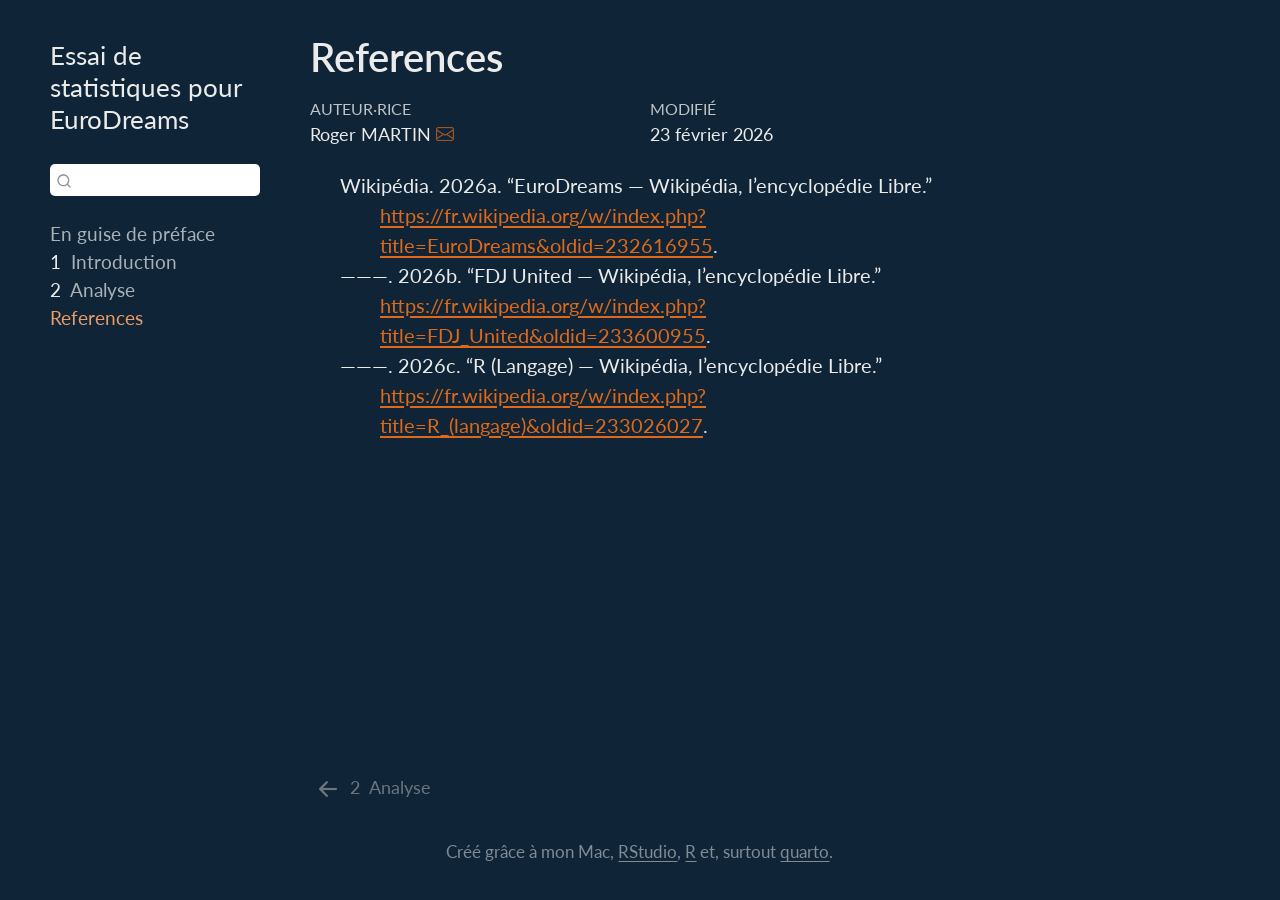
<file: docs/references.html>
<!DOCTYPE html>
<html xmlns="http://www.w3.org/1999/xhtml" lang="fr-FR" xml:lang="fr-FR"><head>

<meta charset="utf-8">
<meta name="generator" content="quarto-1.8.27">

<meta name="viewport" content="width=device-width, initial-scale=1.0, user-scalable=yes">

<meta name="author" content="Roger MARTIN">

<title>References – Essai de statistiques pour EuroDreams</title>
<style>
code{white-space: pre-wrap;}
span.smallcaps{font-variant: small-caps;}
div.columns{display: flex; gap: min(4vw, 1.5em);}
div.column{flex: auto; overflow-x: auto;}
div.hanging-indent{margin-left: 1.5em; text-indent: -1.5em;}
ul.task-list{list-style: none;}
ul.task-list li input[type="checkbox"] {
  width: 0.8em;
  margin: 0 0.8em 0.2em -1em; /* quarto-specific, see https://github.com/quarto-dev/quarto-cli/issues/4556 */ 
  vertical-align: middle;
}
/* CSS for citations */
div.csl-bib-body { }
div.csl-entry {
  clear: both;
}
.hanging-indent div.csl-entry {
  margin-left:2em;
  text-indent:-2em;
}
div.csl-left-margin {
  min-width:2em;
  float:left;
}
div.csl-right-inline {
  margin-left:2em;
  padding-left:1em;
}
div.csl-indent {
  margin-left: 2em;
}</style>


<script src="site_libs/quarto-nav/quarto-nav.js"></script>
<script src="site_libs/quarto-nav/headroom.min.js"></script>
<script src="site_libs/clipboard/clipboard.min.js"></script>
<script src="site_libs/quarto-search/autocomplete.umd.js"></script>
<script src="site_libs/quarto-search/fuse.min.js"></script>
<script src="site_libs/quarto-search/quarto-search.js"></script>
<meta name="quarto:offset" content="./">
<link href="./stats1.html" rel="prev">
<script src="site_libs/quarto-html/quarto.js" type="module"></script>
<script src="site_libs/quarto-html/tabsets/tabsets.js" type="module"></script>
<script src="site_libs/quarto-html/axe/axe-check.js" type="module"></script>
<script src="site_libs/quarto-html/popper.min.js"></script>
<script src="site_libs/quarto-html/tippy.umd.min.js"></script>
<script src="site_libs/quarto-html/anchor.min.js"></script>
<link href="site_libs/quarto-html/tippy.css" rel="stylesheet">
<link href="site_libs/quarto-html/quarto-syntax-highlighting-dark-4d9afe2b8d18ee9fa5d0d57b5ed4214d.css" rel="stylesheet" id="quarto-text-highlighting-styles">
<script src="site_libs/bootstrap/bootstrap.min.js"></script>
<link href="site_libs/bootstrap/bootstrap-icons.css" rel="stylesheet">
<link href="site_libs/bootstrap/bootstrap-26e867f70c219830cc6fa0af307f7724.min.css" rel="stylesheet" append-hash="true" id="quarto-bootstrap" data-mode="dark">
<script id="quarto-search-options" type="application/json">{
  "location": "sidebar",
  "copy-button": false,
  "collapse-after": 3,
  "panel-placement": "start",
  "type": "textbox",
  "limit": 50,
  "keyboard-shortcut": [
    "f",
    "/",
    "s"
  ],
  "show-item-context": false,
  "language": {
    "search-no-results-text": "Pas de résultats",
    "search-matching-documents-text": "documents trouvés",
    "search-copy-link-title": "Copier le lien vers la recherche",
    "search-hide-matches-text": "Cacher les correspondances additionnelles",
    "search-more-match-text": "correspondance de plus dans ce document",
    "search-more-matches-text": "correspondances de plus dans ce document",
    "search-clear-button-title": "Effacer",
    "search-text-placeholder": "",
    "search-detached-cancel-button-title": "Annuler",
    "search-submit-button-title": "Envoyer",
    "search-label": "Recherche"
  }
}</script>


</head>

<body class="nav-sidebar floating quarto-light">

<div id="quarto-search-results"></div>
  <header id="quarto-header" class="headroom fixed-top">
  <nav class="quarto-secondary-nav">
    <div class="container-fluid d-flex">
      <button type="button" class="quarto-btn-toggle btn" data-bs-toggle="collapse" role="button" data-bs-target=".quarto-sidebar-collapse-item" aria-controls="quarto-sidebar" aria-expanded="false" aria-label="Basculer la barre latérale" onclick="if (window.quartoToggleHeadroom) { window.quartoToggleHeadroom(); }">
        <i class="bi bi-layout-text-sidebar-reverse"></i>
      </button>
        <nav class="quarto-page-breadcrumbs" aria-label="breadcrumb"><ol class="breadcrumb"><li class="breadcrumb-item"><a href="./references.html">References</a></li></ol></nav>
        <a class="flex-grow-1" role="navigation" data-bs-toggle="collapse" data-bs-target=".quarto-sidebar-collapse-item" aria-controls="quarto-sidebar" aria-expanded="false" aria-label="Basculer la barre latérale" onclick="if (window.quartoToggleHeadroom) { window.quartoToggleHeadroom(); }">      
        </a>
      <button type="button" class="btn quarto-search-button" aria-label="Recherche" onclick="window.quartoOpenSearch();">
        <i class="bi bi-search"></i>
      </button>
    </div>
  </nav>
</header>
<!-- content -->
<div id="quarto-content" class="quarto-container page-columns page-rows-contents page-layout-article">
<!-- sidebar -->
  <nav id="quarto-sidebar" class="sidebar collapse collapse-horizontal quarto-sidebar-collapse-item sidebar-navigation floating overflow-auto">
    <div class="pt-lg-2 mt-2 text-left sidebar-header">
    <div class="sidebar-title mb-0 py-0">
      <a href="./">Essai de statistiques pour EuroDreams</a> 
    </div>
      </div>
        <div class="mt-2 flex-shrink-0 align-items-center">
        <div class="sidebar-search">
        <div id="quarto-search" class="" title="Recherche"></div>
        </div>
        </div>
    <div class="sidebar-menu-container"> 
    <ul class="list-unstyled mt-1">
        <li class="sidebar-item">
  <div class="sidebar-item-container"> 
  <a href="./index.html" class="sidebar-item-text sidebar-link">
 <span class="menu-text">En guise de préface</span></a>
  </div>
</li>
        <li class="sidebar-item">
  <div class="sidebar-item-container"> 
  <a href="./intro.html" class="sidebar-item-text sidebar-link">
 <span class="menu-text"><span class="chapter-number">1</span>&nbsp; <span class="chapter-title">Introduction</span></span></a>
  </div>
</li>
        <li class="sidebar-item">
  <div class="sidebar-item-container"> 
  <a href="./stats1.html" class="sidebar-item-text sidebar-link">
 <span class="menu-text"><span class="chapter-number">2</span>&nbsp; <span class="chapter-title">Analyse</span></span></a>
  </div>
</li>
        <li class="sidebar-item">
  <div class="sidebar-item-container"> 
  <a href="./references.html" class="sidebar-item-text sidebar-link active">
 <span class="menu-text">References</span></a>
  </div>
</li>
    </ul>
    </div>
</nav>
<div id="quarto-sidebar-glass" class="quarto-sidebar-collapse-item" data-bs-toggle="collapse" data-bs-target=".quarto-sidebar-collapse-item"></div>
<!-- margin-sidebar -->
    <div id="quarto-margin-sidebar" class="sidebar margin-sidebar zindex-bottom">
        
    </div>
<!-- main -->
<main class="content" id="quarto-document-content">

<header id="title-block-header" class="quarto-title-block default">
<div class="quarto-title">
<h1 class="title">References</h1>
</div>



<div class="quarto-title-meta">

    <div>
    <div class="quarto-title-meta-heading">Auteur·rice</div>
    <div class="quarto-title-meta-contents">
             <p>Roger MARTIN <a href="mailto:czernai@gmail.com" class="quarto-title-author-email"><i class="bi bi-envelope"></i></a> </p>
          </div>
  </div>
    
  
    <div>
    <div class="quarto-title-meta-heading">Modifié</div>
    <div class="quarto-title-meta-contents">
      <p class="date-modified">23 février 2026</p>
    </div>
  </div>
    
  </div>
  


</header>






<div id="refs" class="references csl-bib-body hanging-indent" data-entry-spacing="0" role="list">
<div id="ref-EuroDreams_frwikipedia" class="csl-entry" role="listitem">
Wikipédia. 2026a. <span>“EuroDreams — Wikipédia<span>,</span>
l’encyclopédie Libre.”</span> <a href="https://fr.wikipedia.org/w/index.php?title=EuroDreams&amp;oldid=232616955">https://fr.wikipedia.org/w/index.php?title=EuroDreams&amp;oldid=232616955</a>.
</div>
<div id="ref-FDJ_frwikipedia" class="csl-entry" role="listitem">
———. 2026b. <span>“FDJ United — Wikipédia<span>,</span> l’encyclopédie
Libre.”</span> <a href="https://fr.wikipedia.org/w/index.php?title=FDJ_United&amp;oldid=233600955">https://fr.wikipedia.org/w/index.php?title=FDJ_United&amp;oldid=233600955</a>.
</div>
<div id="ref-R_frwikipedia" class="csl-entry" role="listitem">
———. 2026c. <span>“R (Langage) — Wikipédia<span>,</span> l’encyclopédie
Libre.”</span> <a href="https://fr.wikipedia.org/w/index.php?title=R_(langage)&amp;oldid=233026027">https://fr.wikipedia.org/w/index.php?title=R_(langage)&amp;oldid=233026027</a>.
</div>
</div></main> <!-- /main -->
<script id="quarto-html-after-body" type="application/javascript">
  window.document.addEventListener("DOMContentLoaded", function (event) {
    const icon = "";
    const anchorJS = new window.AnchorJS();
    anchorJS.options = {
      placement: 'right',
      icon: icon
    };
    anchorJS.add('.anchored');
    const isCodeAnnotation = (el) => {
      for (const clz of el.classList) {
        if (clz.startsWith('code-annotation-')) {                     
          return true;
        }
      }
      return false;
    }
    const onCopySuccess = function(e) {
      // button target
      const button = e.trigger;
      // don't keep focus
      button.blur();
      // flash "checked"
      button.classList.add('code-copy-button-checked');
      var currentTitle = button.getAttribute("title");
      button.setAttribute("title", "Copié");
      let tooltip;
      if (window.bootstrap) {
        button.setAttribute("data-bs-toggle", "tooltip");
        button.setAttribute("data-bs-placement", "left");
        button.setAttribute("data-bs-title", "Copié");
        tooltip = new bootstrap.Tooltip(button, 
          { trigger: "manual", 
            customClass: "code-copy-button-tooltip",
            offset: [0, -8]});
        tooltip.show();    
      }
      setTimeout(function() {
        if (tooltip) {
          tooltip.hide();
          button.removeAttribute("data-bs-title");
          button.removeAttribute("data-bs-toggle");
          button.removeAttribute("data-bs-placement");
        }
        button.setAttribute("title", currentTitle);
        button.classList.remove('code-copy-button-checked');
      }, 1000);
      // clear code selection
      e.clearSelection();
    }
    const getTextToCopy = function(trigger) {
      const outerScaffold = trigger.parentElement.cloneNode(true);
      const codeEl = outerScaffold.querySelector('code');
      for (const childEl of codeEl.children) {
        if (isCodeAnnotation(childEl)) {
          childEl.remove();
        }
      }
      return codeEl.innerText;
    }
    const clipboard = new window.ClipboardJS('.code-copy-button:not([data-in-quarto-modal])', {
      text: getTextToCopy
    });
    clipboard.on('success', onCopySuccess);
    if (window.document.getElementById('quarto-embedded-source-code-modal')) {
      const clipboardModal = new window.ClipboardJS('.code-copy-button[data-in-quarto-modal]', {
        text: getTextToCopy,
        container: window.document.getElementById('quarto-embedded-source-code-modal')
      });
      clipboardModal.on('success', onCopySuccess);
    }
      var localhostRegex = new RegExp(/^(?:http|https):\/\/localhost\:?[0-9]*\//);
      var mailtoRegex = new RegExp(/^mailto:/);
        var filterRegex = new RegExp('/' + window.location.host + '/');
      var isInternal = (href) => {
          return filterRegex.test(href) || localhostRegex.test(href) || mailtoRegex.test(href);
      }
      // Inspect non-navigation links and adorn them if external
     var links = window.document.querySelectorAll('a[href]:not(.nav-link):not(.navbar-brand):not(.toc-action):not(.sidebar-link):not(.sidebar-item-toggle):not(.pagination-link):not(.no-external):not([aria-hidden]):not(.dropdown-item):not(.quarto-navigation-tool):not(.about-link)');
      for (var i=0; i<links.length; i++) {
        const link = links[i];
        if (!isInternal(link.href)) {
          // undo the damage that might have been done by quarto-nav.js in the case of
          // links that we want to consider external
          if (link.dataset.originalHref !== undefined) {
            link.href = link.dataset.originalHref;
          }
        }
      }
    function tippyHover(el, contentFn, onTriggerFn, onUntriggerFn) {
      const config = {
        allowHTML: true,
        maxWidth: 500,
        delay: 100,
        arrow: false,
        appendTo: function(el) {
            return el.parentElement;
        },
        interactive: true,
        interactiveBorder: 10,
        theme: 'quarto',
        placement: 'bottom-start',
      };
      if (contentFn) {
        config.content = contentFn;
      }
      if (onTriggerFn) {
        config.onTrigger = onTriggerFn;
      }
      if (onUntriggerFn) {
        config.onUntrigger = onUntriggerFn;
      }
      window.tippy(el, config); 
    }
    const noterefs = window.document.querySelectorAll('a[role="doc-noteref"]');
    for (var i=0; i<noterefs.length; i++) {
      const ref = noterefs[i];
      tippyHover(ref, function() {
        // use id or data attribute instead here
        let href = ref.getAttribute('data-footnote-href') || ref.getAttribute('href');
        try { href = new URL(href).hash; } catch {}
        const id = href.replace(/^#\/?/, "");
        const note = window.document.getElementById(id);
        if (note) {
          return note.innerHTML;
        } else {
          return "";
        }
      });
    }
    const xrefs = window.document.querySelectorAll('a.quarto-xref');
    const processXRef = (id, note) => {
      // Strip column container classes
      const stripColumnClz = (el) => {
        el.classList.remove("page-full", "page-columns");
        if (el.children) {
          for (const child of el.children) {
            stripColumnClz(child);
          }
        }
      }
      stripColumnClz(note)
      if (id === null || id.startsWith('sec-')) {
        // Special case sections, only their first couple elements
        const container = document.createElement("div");
        if (note.children && note.children.length > 2) {
          container.appendChild(note.children[0].cloneNode(true));
          for (let i = 1; i < note.children.length; i++) {
            const child = note.children[i];
            if (child.tagName === "P" && child.innerText === "") {
              continue;
            } else {
              container.appendChild(child.cloneNode(true));
              break;
            }
          }
          if (window.Quarto?.typesetMath) {
            window.Quarto.typesetMath(container);
          }
          return container.innerHTML
        } else {
          if (window.Quarto?.typesetMath) {
            window.Quarto.typesetMath(note);
          }
          return note.innerHTML;
        }
      } else {
        // Remove any anchor links if they are present
        const anchorLink = note.querySelector('a.anchorjs-link');
        if (anchorLink) {
          anchorLink.remove();
        }
        if (window.Quarto?.typesetMath) {
          window.Quarto.typesetMath(note);
        }
        if (note.classList.contains("callout")) {
          return note.outerHTML;
        } else {
          return note.innerHTML;
        }
      }
    }
    for (var i=0; i<xrefs.length; i++) {
      const xref = xrefs[i];
      tippyHover(xref, undefined, function(instance) {
        instance.disable();
        let url = xref.getAttribute('href');
        let hash = undefined; 
        if (url.startsWith('#')) {
          hash = url;
        } else {
          try { hash = new URL(url).hash; } catch {}
        }
        if (hash) {
          const id = hash.replace(/^#\/?/, "");
          const note = window.document.getElementById(id);
          if (note !== null) {
            try {
              const html = processXRef(id, note.cloneNode(true));
              instance.setContent(html);
            } finally {
              instance.enable();
              instance.show();
            }
          } else {
            // See if we can fetch this
            fetch(url.split('#')[0])
            .then(res => res.text())
            .then(html => {
              const parser = new DOMParser();
              const htmlDoc = parser.parseFromString(html, "text/html");
              const note = htmlDoc.getElementById(id);
              if (note !== null) {
                const html = processXRef(id, note);
                instance.setContent(html);
              } 
            }).finally(() => {
              instance.enable();
              instance.show();
            });
          }
        } else {
          // See if we can fetch a full url (with no hash to target)
          // This is a special case and we should probably do some content thinning / targeting
          fetch(url)
          .then(res => res.text())
          .then(html => {
            const parser = new DOMParser();
            const htmlDoc = parser.parseFromString(html, "text/html");
            const note = htmlDoc.querySelector('main.content');
            if (note !== null) {
              // This should only happen for chapter cross references
              // (since there is no id in the URL)
              // remove the first header
              if (note.children.length > 0 && note.children[0].tagName === "HEADER") {
                note.children[0].remove();
              }
              const html = processXRef(null, note);
              instance.setContent(html);
            } 
          }).finally(() => {
            instance.enable();
            instance.show();
          });
        }
      }, function(instance) {
      });
    }
        let selectedAnnoteEl;
        const selectorForAnnotation = ( cell, annotation) => {
          let cellAttr = 'data-code-cell="' + cell + '"';
          let lineAttr = 'data-code-annotation="' +  annotation + '"';
          const selector = 'span[' + cellAttr + '][' + lineAttr + ']';
          return selector;
        }
        const selectCodeLines = (annoteEl) => {
          const doc = window.document;
          const targetCell = annoteEl.getAttribute("data-target-cell");
          const targetAnnotation = annoteEl.getAttribute("data-target-annotation");
          const annoteSpan = window.document.querySelector(selectorForAnnotation(targetCell, targetAnnotation));
          const lines = annoteSpan.getAttribute("data-code-lines").split(",");
          const lineIds = lines.map((line) => {
            return targetCell + "-" + line;
          })
          let top = null;
          let height = null;
          let parent = null;
          if (lineIds.length > 0) {
              //compute the position of the single el (top and bottom and make a div)
              const el = window.document.getElementById(lineIds[0]);
              top = el.offsetTop;
              height = el.offsetHeight;
              parent = el.parentElement.parentElement;
            if (lineIds.length > 1) {
              const lastEl = window.document.getElementById(lineIds[lineIds.length - 1]);
              const bottom = lastEl.offsetTop + lastEl.offsetHeight;
              height = bottom - top;
            }
            if (top !== null && height !== null && parent !== null) {
              // cook up a div (if necessary) and position it 
              let div = window.document.getElementById("code-annotation-line-highlight");
              if (div === null) {
                div = window.document.createElement("div");
                div.setAttribute("id", "code-annotation-line-highlight");
                div.style.position = 'absolute';
                parent.appendChild(div);
              }
              div.style.top = top - 2 + "px";
              div.style.height = height + 4 + "px";
              div.style.left = 0;
              let gutterDiv = window.document.getElementById("code-annotation-line-highlight-gutter");
              if (gutterDiv === null) {
                gutterDiv = window.document.createElement("div");
                gutterDiv.setAttribute("id", "code-annotation-line-highlight-gutter");
                gutterDiv.style.position = 'absolute';
                const codeCell = window.document.getElementById(targetCell);
                const gutter = codeCell.querySelector('.code-annotation-gutter');
                gutter.appendChild(gutterDiv);
              }
              gutterDiv.style.top = top - 2 + "px";
              gutterDiv.style.height = height + 4 + "px";
            }
            selectedAnnoteEl = annoteEl;
          }
        };
        const unselectCodeLines = () => {
          const elementsIds = ["code-annotation-line-highlight", "code-annotation-line-highlight-gutter"];
          elementsIds.forEach((elId) => {
            const div = window.document.getElementById(elId);
            if (div) {
              div.remove();
            }
          });
          selectedAnnoteEl = undefined;
        };
          // Handle positioning of the toggle
      window.addEventListener(
        "resize",
        throttle(() => {
          elRect = undefined;
          if (selectedAnnoteEl) {
            selectCodeLines(selectedAnnoteEl);
          }
        }, 10)
      );
      function throttle(fn, ms) {
      let throttle = false;
      let timer;
        return (...args) => {
          if(!throttle) { // first call gets through
              fn.apply(this, args);
              throttle = true;
          } else { // all the others get throttled
              if(timer) clearTimeout(timer); // cancel #2
              timer = setTimeout(() => {
                fn.apply(this, args);
                timer = throttle = false;
              }, ms);
          }
        };
      }
        // Attach click handler to the DT
        const annoteDls = window.document.querySelectorAll('dt[data-target-cell]');
        for (const annoteDlNode of annoteDls) {
          annoteDlNode.addEventListener('click', (event) => {
            const clickedEl = event.target;
            if (clickedEl !== selectedAnnoteEl) {
              unselectCodeLines();
              const activeEl = window.document.querySelector('dt[data-target-cell].code-annotation-active');
              if (activeEl) {
                activeEl.classList.remove('code-annotation-active');
              }
              selectCodeLines(clickedEl);
              clickedEl.classList.add('code-annotation-active');
            } else {
              // Unselect the line
              unselectCodeLines();
              clickedEl.classList.remove('code-annotation-active');
            }
          });
        }
    const findCites = (el) => {
      const parentEl = el.parentElement;
      if (parentEl) {
        const cites = parentEl.dataset.cites;
        if (cites) {
          return {
            el,
            cites: cites.split(' ')
          };
        } else {
          return findCites(el.parentElement)
        }
      } else {
        return undefined;
      }
    };
    var bibliorefs = window.document.querySelectorAll('a[role="doc-biblioref"]');
    for (var i=0; i<bibliorefs.length; i++) {
      const ref = bibliorefs[i];
      const citeInfo = findCites(ref);
      if (citeInfo) {
        tippyHover(citeInfo.el, function() {
          var popup = window.document.createElement('div');
          citeInfo.cites.forEach(function(cite) {
            var citeDiv = window.document.createElement('div');
            citeDiv.classList.add('hanging-indent');
            citeDiv.classList.add('csl-entry');
            var biblioDiv = window.document.getElementById('ref-' + cite);
            if (biblioDiv) {
              citeDiv.innerHTML = biblioDiv.innerHTML;
            }
            popup.appendChild(citeDiv);
          });
          return popup.innerHTML;
        });
      }
    }
  });
  </script>
<nav class="page-navigation">
  <div class="nav-page nav-page-previous">
      <a href="./stats1.html" class="pagination-link" aria-label="Analyse">
        <i class="bi bi-arrow-left-short"></i> <span class="nav-page-text"><span class="chapter-number">2</span>&nbsp; <span class="chapter-title">Analyse</span></span>
      </a>          
  </div>
  <div class="nav-page nav-page-next">
  </div>
</nav>
</div> <!-- /content -->
<footer class="footer">
  <div class="nav-footer">
    <div class="nav-footer-left">
      &nbsp;
    </div>   
    <div class="nav-footer-center">
<p>Créé grâce à mon Mac, <a href="https://posit.co/download/rstudio-desktop/">RStudio</a>, <a href="https://www.r-project.org/">R</a> et, surtout <a href="https://quarto.org/">quarto</a>.</p>
</div>
    <div class="nav-footer-right">
      &nbsp;
    </div>
  </div>
</footer>




</body></html>
</file>
<file: docs/site_libs/quarto-html/tippy.css>
.tippy-box[data-animation=fade][data-state=hidden]{opacity:0}[data-tippy-root]{max-width:calc(100vw - 10px)}.tippy-box{position:relative;background-color:#333;color:#fff;border-radius:4px;font-size:14px;line-height:1.4;white-space:normal;outline:0;transition-property:transform,visibility,opacity}.tippy-box[data-placement^=top]>.tippy-arrow{bottom:0}.tippy-box[data-placement^=top]>.tippy-arrow:before{bottom:-7px;left:0;border-width:8px 8px 0;border-top-color:initial;transform-origin:center top}.tippy-box[data-placement^=bottom]>.tippy-arrow{top:0}.tippy-box[data-placement^=bottom]>.tippy-arrow:before{top:-7px;left:0;border-width:0 8px 8px;border-bottom-color:initial;transform-origin:center bottom}.tippy-box[data-placement^=left]>.tippy-arrow{right:0}.tippy-box[data-placement^=left]>.tippy-arrow:before{border-width:8px 0 8px 8px;border-left-color:initial;right:-7px;transform-origin:center left}.tippy-box[data-placement^=right]>.tippy-arrow{left:0}.tippy-box[data-placement^=right]>.tippy-arrow:before{left:-7px;border-width:8px 8px 8px 0;border-right-color:initial;transform-origin:center right}.tippy-box[data-inertia][data-state=visible]{transition-timing-function:cubic-bezier(.54,1.5,.38,1.11)}.tippy-arrow{width:16px;height:16px;color:#333}.tippy-arrow:before{content:"";position:absolute;border-color:transparent;border-style:solid}.tippy-content{position:relative;padding:5px 9px;z-index:1}
</file>
<file: docs/site_libs/quarto-html/quarto-syntax-highlighting-dark-4d9afe2b8d18ee9fa5d0d57b5ed4214d.css>
/* quarto syntax highlight colors */
:root {
  --quarto-hl-al-color: #f07178;
  --quarto-hl-an-color: #d4d0ab;
  --quarto-hl-at-color: #00e0e0;
  --quarto-hl-bn-color: #d4d0ab;
  --quarto-hl-bu-color: #abe338;
  --quarto-hl-ch-color: #abe338;
  --quarto-hl-co-color: #f8f8f2;
  --quarto-hl-cv-color: #ffd700;
  --quarto-hl-cn-color: #ffd700;
  --quarto-hl-cf-color: #ffa07a;
  --quarto-hl-dt-color: #ffa07a;
  --quarto-hl-dv-color: #d4d0ab;
  --quarto-hl-do-color: #f8f8f2;
  --quarto-hl-er-color: #f07178;
  --quarto-hl-ex-color: #00e0e0;
  --quarto-hl-fl-color: #d4d0ab;
  --quarto-hl-fu-color: #ffa07a;
  --quarto-hl-im-color: #abe338;
  --quarto-hl-in-color: #d4d0ab;
  --quarto-hl-kw-color: #ffa07a;
  --quarto-hl-op-color: #ffa07a;
  --quarto-hl-ot-color: #00e0e0;
  --quarto-hl-pp-color: #dcc6e0;
  --quarto-hl-re-color: #00e0e0;
  --quarto-hl-sc-color: #abe338;
  --quarto-hl-ss-color: #abe338;
  --quarto-hl-st-color: #abe338;
  --quarto-hl-va-color: #00e0e0;
  --quarto-hl-vs-color: #abe338;
  --quarto-hl-wa-color: #dcc6e0;
}

/* other quarto variables */
:root {
  --quarto-font-monospace: SFMono-Regular, Menlo, Monaco, Consolas, "Liberation Mono", "Courier New", monospace;
}

/* syntax highlight based on Pandoc's rules */
pre > code.sourceCode > span {
  color: #f8f8f2;
}

code.sourceCode > span {
  color: #f8f8f2;
}

div.sourceCode,
div.sourceCode pre.sourceCode {
  color: #f8f8f2;
}

/* Normal */
code span {
  color: #f8f8f2;
}

/* Alert */
code span.al {
  color: #f07178;
}

/* Annotation */
code span.an {
  color: #d4d0ab;
}

/* Attribute */
code span.at {
  color: #00e0e0;
}

/* BaseN */
code span.bn {
  color: #d4d0ab;
}

/* BuiltIn */
code span.bu {
  color: #abe338;
}

/* ControlFlow */
code span.cf {
  font-weight: bold;
  color: #ffa07a;
}

/* Char */
code span.ch {
  color: #abe338;
}

/* Constant */
code span.cn {
  color: #ffd700;
}

/* Comment */
code span.co {
  font-style: italic;
  color: #f8f8f2;
}

/* CommentVar */
code span.cv {
  color: #ffd700;
}

/* Documentation */
code span.do {
  color: #f8f8f2;
}

/* DataType */
code span.dt {
  color: #ffa07a;
}

/* DecVal */
code span.dv {
  color: #d4d0ab;
}

/* Error */
code span.er {
  color: #f07178;
  text-decoration: underline;
}

/* Extension */
code span.ex {
  font-weight: bold;
  color: #00e0e0;
}

/* Float */
code span.fl {
  color: #d4d0ab;
}

/* Function */
code span.fu {
  color: #ffa07a;
}

/* Import */
code span.im {
  color: #abe338;
}

/* Information */
code span.in {
  color: #d4d0ab;
}

/* Keyword */
code span.kw {
  font-weight: bold;
  color: #ffa07a;
}

/* Operator */
code span.op {
  color: #ffa07a;
}

/* Other */
code span.ot {
  color: #00e0e0;
}

/* Preprocessor */
code span.pp {
  color: #dcc6e0;
}

/* RegionMarker */
code span.re {
  background-color: #f8f8f2;
  color: #00e0e0;
}

/* SpecialChar */
code span.sc {
  color: #abe338;
}

/* SpecialString */
code span.ss {
  color: #abe338;
}

/* String */
code span.st {
  color: #abe338;
}

/* Variable */
code span.va {
  color: #00e0e0;
}

/* VerbatimString */
code span.vs {
  color: #abe338;
}

/* Warning */
code span.wa {
  color: #dcc6e0;
}

.prevent-inlining {
  content: "</";
}

/*# sourceMappingURL=86edf53ecdff796acf02dbceed379426.css.map */
</file>
